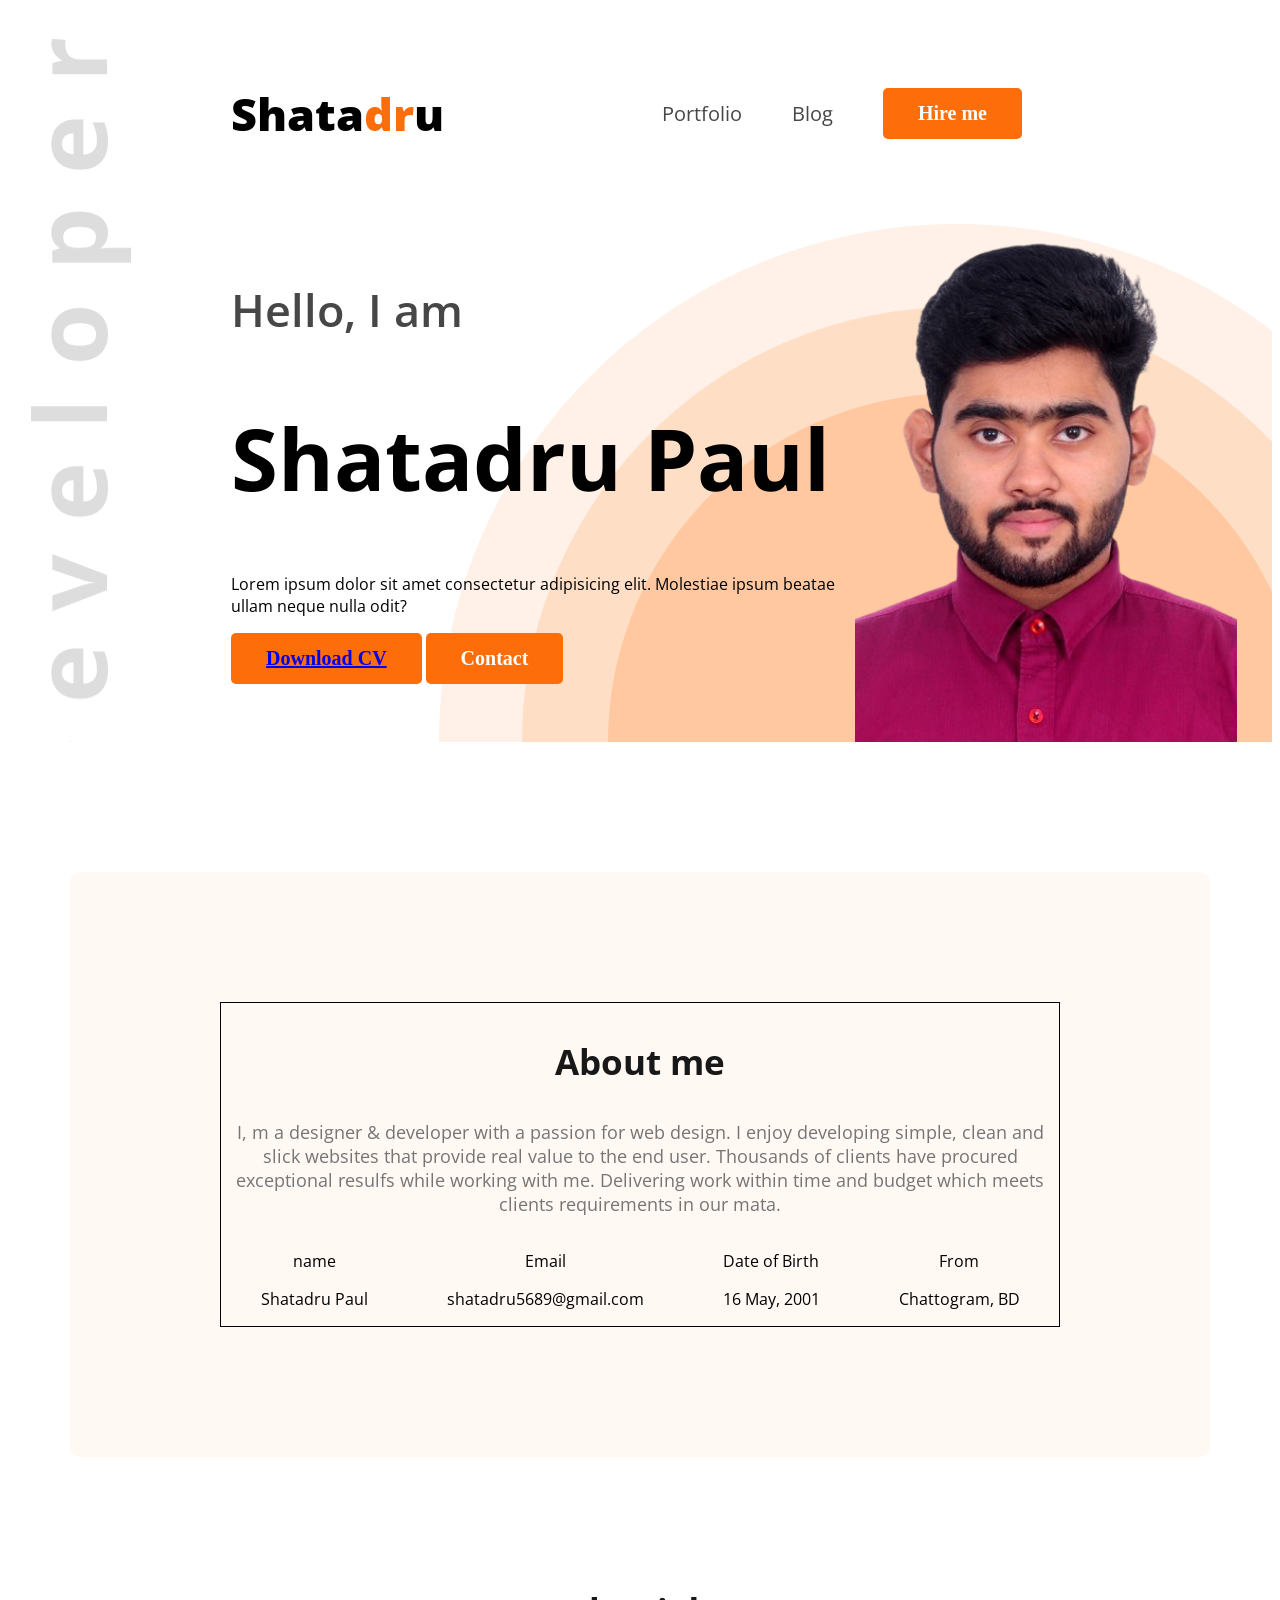
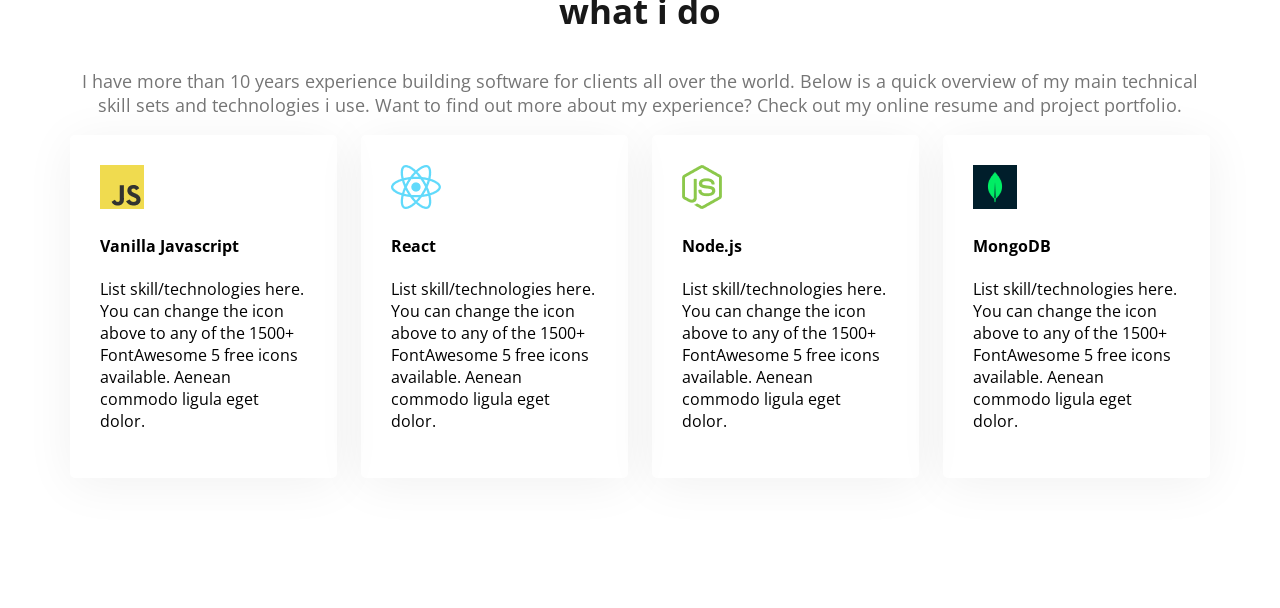
<file: index.html>
<!DOCTYPE html>
<html lang="en">

<head>
    <meta charset="UTF-8">
    <meta name="viewport" content="width=device-width, initial-scale=1.0">
    <link rel="shortcut icon" href="./my pic.png" type="image/x-icon">
    <link rel="preconnect" href="https://fonts.googleapis.com">
    <link rel="preconnect" href="https://fonts.gstatic.com" crossorigin>
    <link
        href="https://fonts.googleapis.com/css2?family=Open+Sans:ital,wght@0,300..800;1,300..800&family=Work+Sans:ital,wght@0,100..900;1,100..900&display=swap"
        rel="stylesheet">
    <link rel="stylesheet" href="./portfolio.css">
    <title>Shatadru Paul</title>
</head>

<body class="open-sans-normal">
    <header class="header">
        <nav>
            <h3 class="nav-title">Shata<span class="primary-text">dr</span>u</h3>
            <ul>
                <li><a class="dark-2" href="">Portfolio</a></li>
                <li><a class="dark-2" href="">Blog</a></li>
                <li><a href=""><button class="btn-primary">Hire me</button></a></li>
            </ul>
        </nav>
        <div class="banner">
            <div class="bannner-content">
                <h4 class="banner-greetings dark-2">Hello, I am</h4>
                <h1 class="banner-title">Shatadru Paul</h1>
                <p>Lorem ipsum dolor sit amet consectetur adipisicing elit. Molestiae ipsum beatae ullam neque nulla
                    odit?
                </p>

                <button class="btn-primary"> <a href="https://www.gsmarena.com/" target="_blank">Download
                        CV</a></button>
                <button class="btn-primary">Contact</button>
            </div>

            <img class="banner-profile-pic" src="./my pic.png" alt="">
        </div>
    </header>
    <main>
        <section class="about secondary-bg">
            <div class="about-border">
                <h3 class="section-title">About me</h3>
                <p class="section-description">I, m a designer & developer with a passion for web design. I enjoy
                    developing
                    simple, clean and slick websites that provide real value to the end user. Thousands of clients have
                    procured exceptional resulfs while working with me. Delivering work within time and budget which
                    meets
                    clients requirements in our mata.</p>

                <div class="about-items">
                    <div class="about-item">
                        <p class="item-title">name</p>
                        <p class="item-descripption">Shatadru Paul</p>
                    </div>
                    <div class="about-item">
                        <p class="item-title">Email</p>
                        <p class="item-descripption">shatadru5689@gmail.com</p>
                    </div>
                    <div class="about-item">
                        <p class="item-title">Date of Birth</p>
                        <p class="item-descripption">16 May, 2001</p>
                    </div>
                    <div class="about-item">
                        <p class="item-title">From</p>
                        <p class="item-descripption">Chattogram, BD</p>
                    </div>

                </div>
            </div>
        </section>
<!-- skills section start -->
        <section class="skills">
            <h3 class="section-title text-center">what i do </h3>
            <p class="section-description text-center">I have more than 10 years experience building software for clients all over the world. Below is a quick overview of my main technical skill sets and technologies i use. Want to find out more about my experience? Check out my online resume and project portfolio.</p>
            <div class="skills-container">
                <div class="skill">
                    <img src="./icons/js.png" alt="">
                    <h4 class="skill-title">Vanilla Javascript</h4>
                    <p class="skill-description">List skill/technologies here. You can change the icon above to any of the 1500+ FontAwesome 5 free icons available. Aenean commodo ligula eget dolor.</p>
                </div>
                <div class="skill">
                    <img src="./icons/react.png" alt="">
                    <h4 class="skill-title">React</h4>
                    <p class="skill-description">List skill/technologies here. You can change the icon above to any of the 1500+ FontAwesome 5 free icons available. Aenean commodo ligula eget dolor.</p>
                </div>
                <div class="skill">
                    <img src="./icons/nodejs.png" alt="">
                    <h4 class="skill-title">Node.js</h4>
                    <p class="skill-description">List skill/technologies here. You can change the icon above to any of the 1500+ FontAwesome 5 free icons available. Aenean commodo ligula eget dolor.</p>
                </div>
                <div class="skill">
                    <img src="./icons/mongo.png" alt="">
                    <h4 class="skill-title">MongoDB</h4>
                    <p class="skill-description">List skill/technologies here. You can change the icon above to any of the 1500+ FontAwesome 5 free icons available. Aenean commodo ligula eget dolor.</p>
                </div>
            </div>
        </section>
    </main>

    <footer></footer>
</body>

</html>
</file>
<file: portfolio.css>
.open-sans-normal {
    font-family: "Open Sans", serif;
    font-optical-sizing: auto;
    font-style: normal;
    font-variation-settings:
        "wdth" 100;
}

/* header style */
.header {
    background-image: url(./developer.png), url(./header_bg.png);
    background-repeat: no-repeat;
    background-position: top left, bottom right;
    /background-size: 0 784px;
    margin: 38px 0 25px 23px;
}

nav {
    display: flex;
    align-items: center;
    margin: 30px 200px;
    justify-content: space-between;
}

.nav-title {
    font-size: 45px;
    font-weight: 800;
}

.primary-text {
    color: #FD6E0A;
}

nav ul {
    display: flex;
    align-items: center;
}

nav ul li {
    list-style: none;
    margin-right: 50px;
    font-size: 20px;
}

nav li a {
    text-decoration: none;
    font-size: 20px;
}

.dark-2 {
    color: #474747;
}

.btn-primary {
    background-color: #FD6E0A;
    font-family: open-sans-serif;
    color: white;
    font-size: 20px;
    padding: 14px 35px;
    font-weight: bold;
    border-radius: 5px;
    border: none;
    font-display: medium;
    cursor: pointer;
}

/* banner styles */

.banner-greetings {
    font-size: 45px;
    font-weight: 600;
}

.banner-title {
    font-weight: bold;
    font-size: 85px;
}

.banner-profile-pic {
    width: 480px;
}

.banner {
    display: flex;
    justify-content: space-between;
    margin: 0 35px 0 200px;
}

.section-title {
    padding: 0 ;
    font-size: 35px;
    font-weight: bold;
    color: #181818;
}

.section-description {
    font-size: 18px;
    color: #757575;
}

.secondary-bg {
    background-color: #fff8f3;

}

/* about section */
main section{
    margin-top: 130px;
    margin-bottom: 130px;
}
.about{
    
    border-radius: 10px;
    padding: 130px 150px;
    text-align: center;
}

main{
    max-height: 550;
    max-width: 1140px;
    margin: 0 auto;
}
.about-items{
    display: flex;
    justify-content: space-around;

}
.item-description{
    font-weight: 600;
}
.about-border{
    border: 1px solid black;
}
.text-center{
    text-align: center;
}
.skills-container{
    display: flex;
    gap: 24px;
}
.skill{
    padding: 30px;
    border-radius: 5px;
    box-shadow: 0px 6px 50px 0px rgba(0, 0, 0, 0.06);
}
</file>
